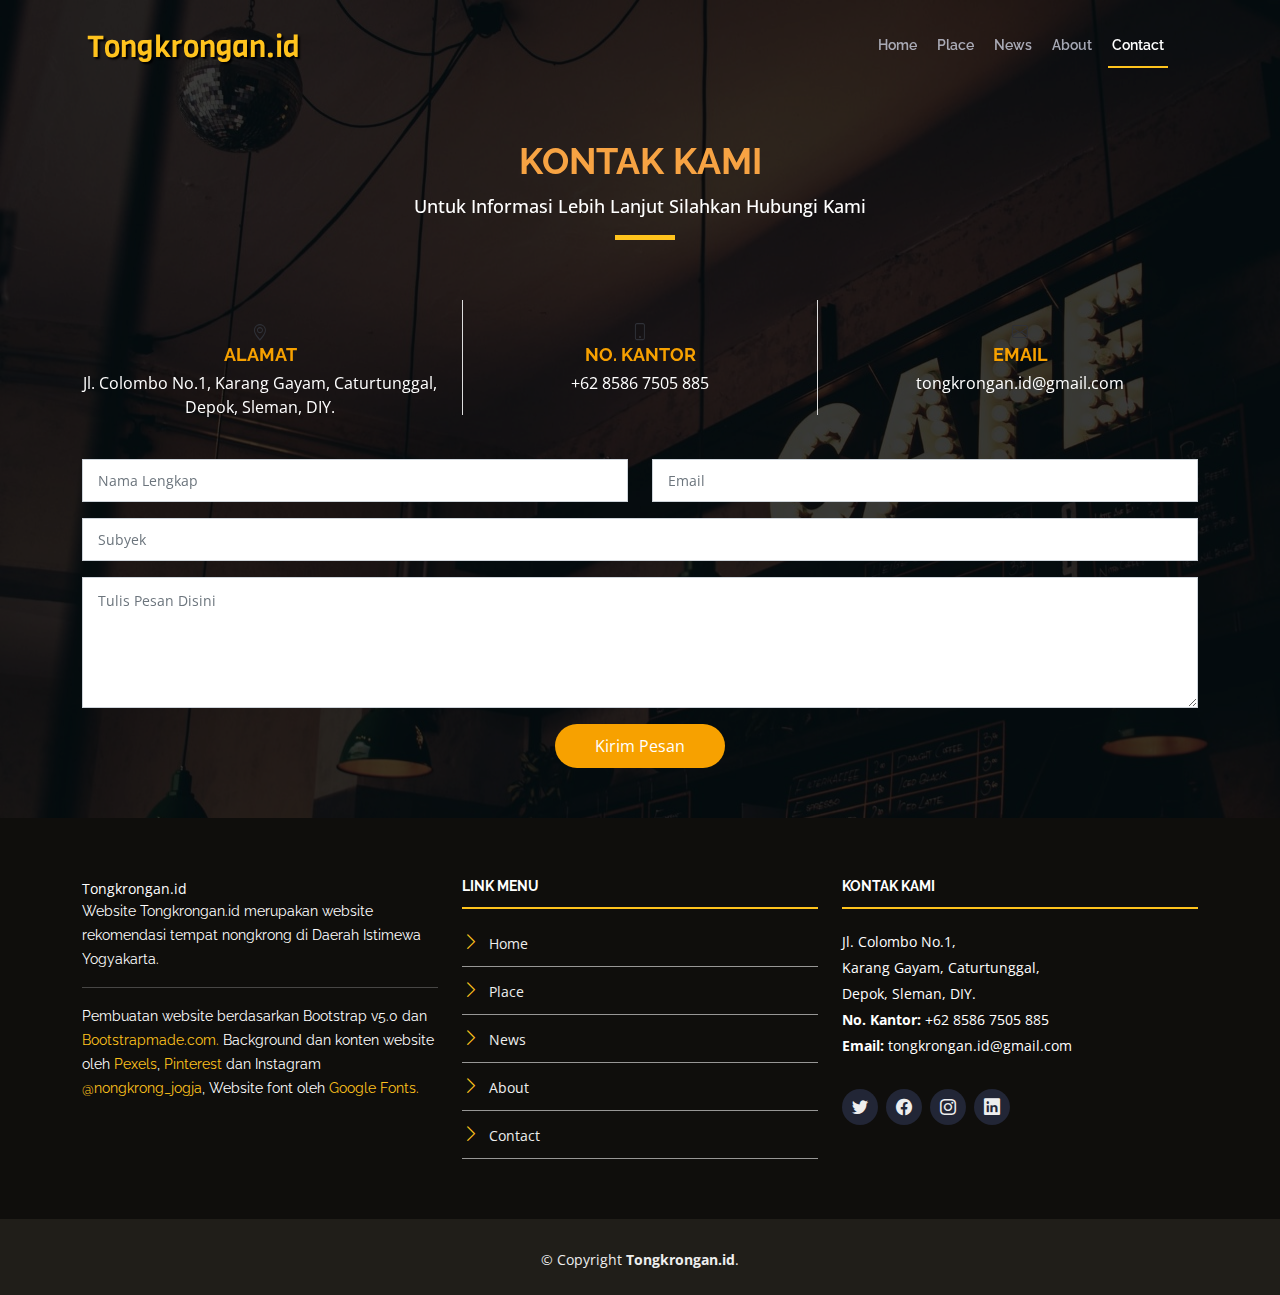
<file: contact.html>
<!DOCTYPE html>
<html lang="en">
  <head>
    <meta charset="utf-8" />
    <meta content="width=device-width, initial-scale=1.0" name="viewport" />

    <title>Tongkrongan.id</title>
    <meta content="" name="description" />
    <meta content="" name="keywords" />

    <!-- Fonts -->
    <link href="https://fonts.googleapis.com/css?family=Open+Sans:300,300i,400,400i,700,700i|Raleway:300,400,500,700,800" rel="stylesheet" />
    <link href="https://fonts.googleapis.com/css2?family=Viga&display=swap" rel="stylesheet" />

    <!-- Vendor CSS Files -->
    <link href="assets/vendor/aos/aos.css" rel="stylesheet" />
    <link href="assets/vendor/bootstrap/css/bootstrap.min.css" rel="stylesheet" />
    <link href="assets/vendor/bootstrap-icons/bootstrap-icons.css" rel="stylesheet" />
    <link href="assets/vendor/glightbox/css/glightbox.min.css" rel="stylesheet" />
    <link href="assets/vendor/swiper/swiper-bundle.min.css" rel="stylesheet" />

    <!-- File CSS -->
    <link href="style.css" rel="stylesheet" />
  </head>

  <body>
    <!-- ======= Header ======= -->
    <header id="header" class="d-flex align-items-center">
      <div class="container-fluid d-flex align-items-center">
        <div id="logo" class="me-auto">
          <a href="index.html" class="navbar-brand">Tongkrongan.id </a>
        </div>

        <nav id="navbar" class="navbar order-last order-lg-0">
          <ul>
            <li><a class="nav-link" href="index.html">Home</a></li>
            <li><a class="nav-link" href="place.html">Place</a></li>
            <li><a class="nav-link" href="news.html">News</a></li>
            <li><a class="nav-link" href="about.html">About</a></li>
            <li><a class="nav-link active" href="contact.html">Contact</a></li>
          </ul>
          <i class="bi bi-list mobile-nav-toggle"></i>
        </nav>
      </div>
    </header>
    <!-- End Header -->

    <main>
      <!-- ======= Contact Section ======= -->
      <section id="contacts" class="section-bg">
        <div class="container" data-aos="fade-up">
          <div class="section-header text-white">
            <h2>Kontak Kami</h2>
            <p>Untuk Informasi Lebih Lanjut Silahkan Hubungi Kami</p>
          </div>

          <div class="row contacts-info">
            <div class="col-md-4">
              <div class="contacts-address">
                <i class="bi bi-geo-alt"></i>
                <h3>Alamat</h3>
                <address>Jl. Colombo No.1, Karang Gayam, Caturtunggal, Depok, Sleman, DIY.</address>
              </div>
            </div>

            <div class="col-md-4">
              <div class="contacts-phone">
                <i class="bi bi-phone"></i>
                <h3>No. Kantor</h3>
                <p><a href="tel:+155895548855">+62 8586 7505 885</a></p>
              </div>
            </div>

            <div class="col-md-4">
              <div class="contacts-email">
                <i class="bi bi-envelope"></i>
                <h3>Email</h3>
                <p><a href="mailto:info@example.com">tongkrongan.id@gmail.com</a></p>
              </div>
            </div>
          </div>

          <div class="form">
            <form action="forms/contact.php" method="post" role="form" class="php-email-form">
              <div class="row">
                <div class="form-group col-md-6">
                  <input type="text" name="name" class="form-control" id="name" placeholder="Nama Lengkap" required />
                </div>
                <div class="form-group col-md-6 mt-3 mt-md-0">
                  <input type="email" class="form-control" name="email" id="email" placeholder="Email" required />
                </div>
              </div>
              <div class="form-group mt-3">
                <input type="text" class="form-control" name="subject" id="subject" placeholder="Subyek" required />
              </div>
              <div class="form-group mt-3">
                <textarea class="form-control" name="message" rows="5" placeholder="Tulis Pesan Disini" required></textarea>
              </div>
              <div class="my-3">
                <div class="loading">Loading</div>
                <div class="error-message"></div>
                <div class="sent-message">Pesan anda terkirim!</div>
              </div>
              <div class="text-center"><button type="submit">Kirim Pesan</button></div>
            </form>
          </div>
        </div>
      </section>
      <!-- End Contact Section -->
    </main>
    <!-- End #main -->

    <!-- ======= Footer ======= -->
    <footer id="footer">
      <div class="footer-top">
        <div class="container">
          <div class="row">
            <div class="col-lg-4 col-md-6 footer-info">
              <a href="#" class="footer text-white">Tongkrongan.id </a>
              <p>Website Tongkrongan.id merupakan website rekomendasi tempat nongkrong di Daerah Istimewa Yogyakarta.</p>
              <hr>
              <p >Pembuatan website berdasarkan Bootstrap v5.0 dan <a href="https://bootstrapmade.com/">Bootstrapmade.com.</a>
                Background dan konten website oleh <a href="https://www.pexels.com/">Pexels</a>, <a href="https://id.pinterest.com/Pinterest">Pinterest</a> dan Instagram 
                <a href="https://instagram.com/nongkrong_jogja?utm_medium=copy_link">@nongkrong_jogja</a>, Website font oleh <a href="https://fonts.google.com/specimen/VigaWebsite">Google Fonts.</a><br />
              </p>
            </div>

            <div class="col-lg-4 col-md-6 footer-links">
              <h4>Link Menu</h4>
              <ul>
                <li><i class="bi bi-chevron-right"></i> <a href="index.html">Home</a></li>
                <li><i class="bi bi-chevron-right"></i> <a href="place.html">Place</a></li>
                <li><i class="bi bi-chevron-right"></i> <a href="news.html">News</a></li>
                <li><i class="bi bi-chevron-right"></i> <a href="about.html">About</a></li>
                <li><i class="bi bi-chevron-right"></i> <a href="contact.html">Contact</a></li>
              </ul>
            </div>

            <div class="col-lg-4 col-md-6 footer-contact">
              <h4>Kontak Kami</h4>
              <p>
                Jl. Colombo No.1,<br />
                Karang Gayam, Caturtunggal,<br />
                Depok, Sleman, DIY.<br />
                <strong>No. Kantor:</strong> +62 8586 7505 885 <br />
                <strong>Email:</strong> tongkrongan.id@gmail.com<br />
              </p>

              <div class="social-links">
                <a href="#" class="twitter"><i class="bi bi-twitter"></i></a>
                <a href="#" class="facebook"><i class="bi bi-facebook"></i></a>
                <a href="#" class="instagram"><i class="bi bi-instagram"></i></a>
                <a href="#" class="linkedin"><i class="bi bi-linkedin"></i></a>
              </div>
            </div>
          </div>
        </div>
      </div>

      <div class="container">
        <div class="copyright">&copy; Copyright <strong>Tongkrongan.id</strong>.</div>
          <!--
        All the links in the footer should remain intact.
        You can delete the links only if you purchased the pro version.
        Licensing information: https://bootstrapmade.com/license/
        Purchase the pro version with working PHP/AJAX contact form: https://bootstrapmade.com/buy/?theme=TheEvent
      -->
      </div>
    </footer>
    <!-- End  Footer -->

    <a href="#" class="back-to-top d-flex align-items-center justify-content-center"><i class="bi bi-arrow-up-short"></i></a>

    <!-- Vendor JS Files -->
    <script src="assets/vendor/aos/aos.js"></script>
    <script src="assets/vendor/bootstrap/js/bootstrap.bundle.min.js"></script>
    <script src="assets/vendor/glightbox/js/glightbox.min.js"></script>
    <script src="assets/vendor/php-email-form/validate.js"></script>
    <script src="assets/vendor/swiper/swiper-bundle.min.js"></script>

    <!-- Template Main JS File -->
    <script src="assets/js/main.js"></script>
  </body>
</html>
</file>
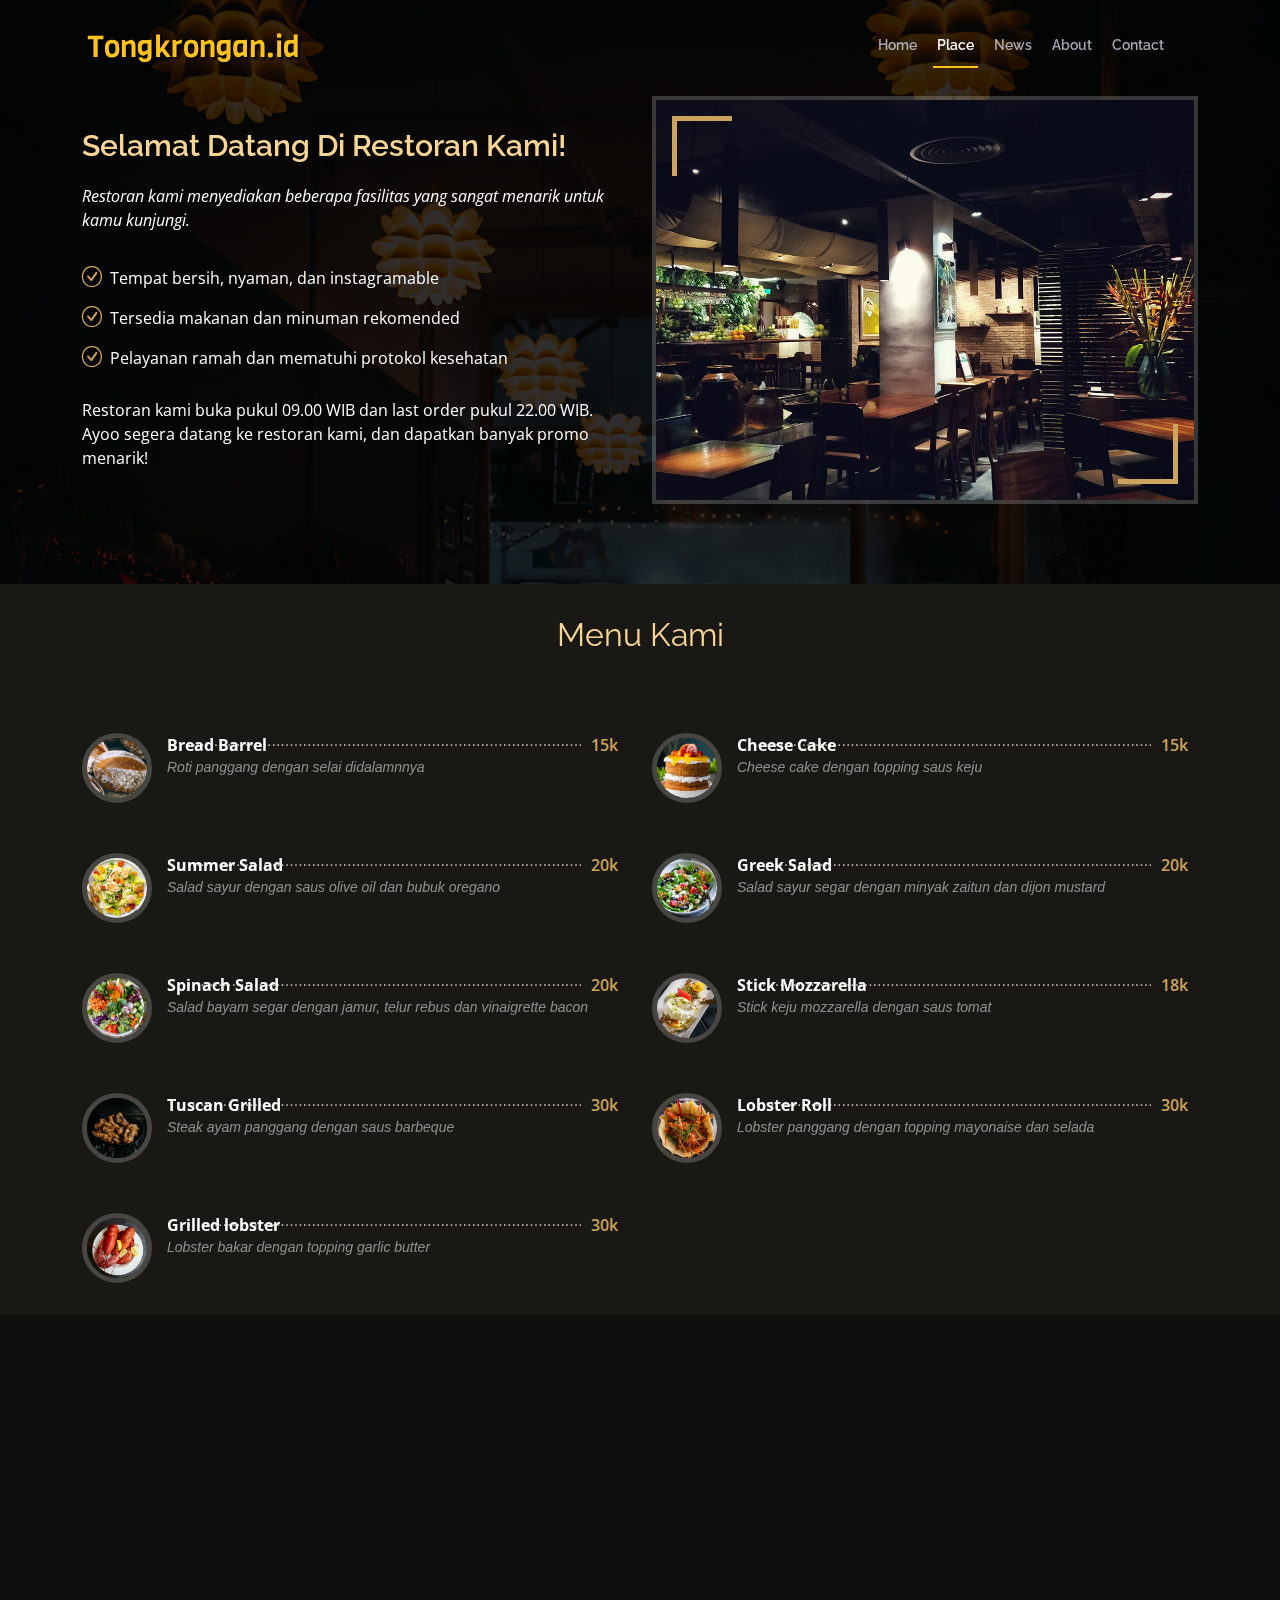
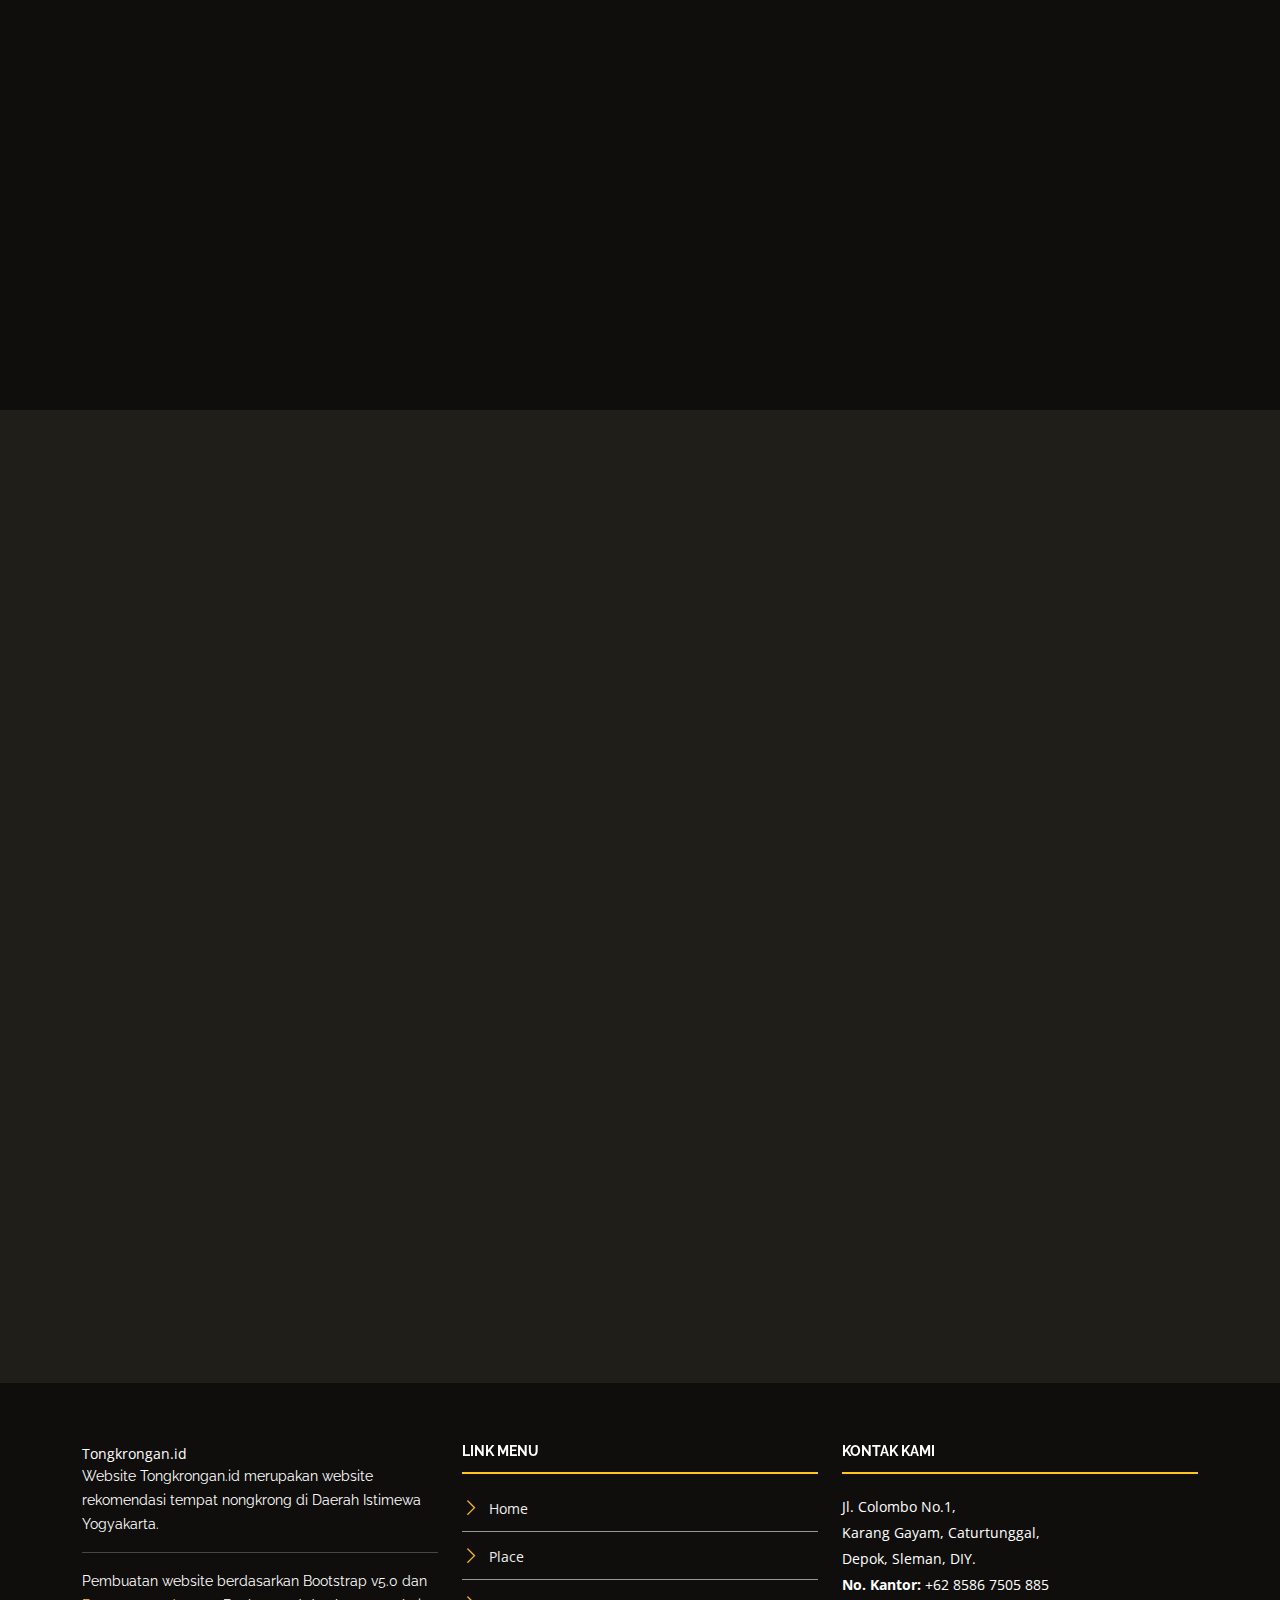
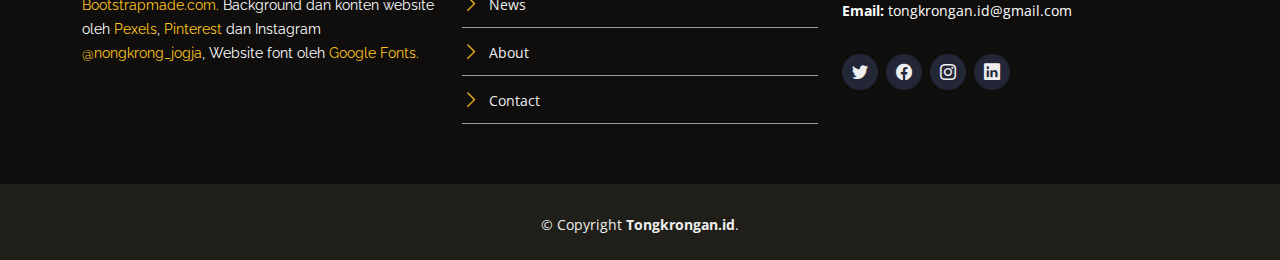
<file: menu.html>
<!DOCTYPE html>
<html lang="en">
  <head>
    <meta charset="utf-8" />
    <meta content="width=device-width, initial-scale=1.0" name="viewport" />

    <title>Tongkrongan.id</title>
    <meta content="" name="description" />
    <meta content="" name="keywords" />

    <!-- Fonts -->
    <link href="https://fonts.googleapis.com/css?family=Open+Sans:300,300i,400,400i,700,700i|Raleway:300,400,500,700,800" rel="stylesheet" />
    <link href="https://fonts.googleapis.com/css2?family=Viga&display=swap" rel="stylesheet" />

    <!-- Vendor CSS Files -->
    <link href="assets/vendor/aos/aos.css" rel="stylesheet" />
    <link href="assets/vendor/bootstrap/css/bootstrap.min.css" rel="stylesheet" />
    <link href="assets/vendor/bootstrap-icons/bootstrap-icons.css" rel="stylesheet" />
    <link href="assets/vendor/glightbox/css/glightbox.min.css" rel="stylesheet" />
    <link href="assets/vendor/swiper/swiper-bundle.min.css" rel="stylesheet" />

    <!-- File CSS -->
    <link href="style.css" rel="stylesheet" />
  </head>

  <body>
    <!-- ======= Header ======= -->
    <header id="header" class="d-flex align-items-center">
      <div class="container-fluid d-flex align-items-center">
        <div id="logo" class="me-auto">
          <a href="index.html" class="navbar-brand">Tongkrongan.id </a>
        </div>

        <nav id="navbar" class="navbar order-last order-lg-0">
          <ul>
            <li><a class="nav-link" href="index.html">Home</a></li>
            <li><a class="nav-link active" href="place.html">Place</a></li>
            <li><a class="nav-link" href="news.html">News</a></li>
            <li><a class="nav-link" href="about.html">About</a></li>
            <li><a class="nav-link" href="contact.html">Contact</a></li>
          </ul>
          <i class="bi bi-list mobile-nav-toggle"></i>
        </nav>
      </div>
    </header>
    <!-- End Header -->

    <!-- ======= About Section ======= -->
    <section id="about2" class="about2">
      <div class="container" data-aos="fade-up">
        <div class="row">
          <div class="col-lg-6 order-1 order-lg-2" data-aos="zoom-in" data-aos-delay="100">
            <div class="about-img">
              <img src="assets/img/cafe/about.jpg" alt="" />
            </div>
          </div>
          <div class="col-lg-6 pt-4 pt-lg-0 order-2 order-lg-1 content text-white">
            <h3>Selamat Datang Di Restoran Kami!</h3>
            <p class="fst-italic">Restoran kami menyediakan beberapa fasilitas yang sangat menarik untuk kamu kunjungi.</p>
            <ul>
              <li><i class="bi bi-check-circle"></i> Tempat bersih, nyaman, dan instagramable</li>
              <li><i class="bi bi-check-circle"></i> Tersedia makanan dan minuman rekomended</li>
              <li><i class="bi bi-check-circle"></i> Pelayanan ramah dan mematuhi protokol kesehatan</li>
            </ul>
            <p>Restoran kami buka pukul 09.00 WIB dan last order pukul 22.00 WIB. Ayoo segera datang ke restoran kami, dan dapatkan banyak promo menarik!</p>
          </div>
        </div>
      </div>
    </section>
    <!-- End About Section -->

    <main>
      <!-- ======= Menu Section ======= -->
      <section id="menu" class="menu section-bg">
        <div class="container" data-aos="fade-up">
          <div class="section-title text-white">
            <p>Menu Kami</p>
          </div>

          <div class="row menu-container" data-aos="fade-up" data-aos-delay="200">
            <div class="col-lg-6 menu-item filter-specialty">
              <img src="assets/img/menu/bread-barrel.jpg" class="menu-img" alt="" />
              <div class="menu-content"><a href="#">Bread Barrel</a><span>15k</span></div>
              <div class="menu-ingredients">Roti panggang dengan selai didalamnnya</div>
            </div>

            <div class="col-lg-6 menu-item filter-starters">
              <img src="assets/img/menu/cake.jpg" class="menu-img" alt="" />
              <div class="menu-content"><a href="#">Cheese Cake</a><span>15k</span></div>
              <div class="menu-ingredients">Cheese cake dengan topping saus keju</div>
            </div>

            <div class="col-lg-6 menu-item filter-salads">
              <img src="assets/img/menu/caesar.jpg" class="menu-img" alt="" />
              <div class="menu-content"><a href="#">Summer Salad</a><span>20k</span></div>
              <div class="menu-ingredients">Salad sayur dengan saus olive oil dan bubuk oregano</div>
            </div>

            <div class="col-lg-6 menu-item filter-salads">
              <img src="assets/img/menu/greek-salad.jpg" class="menu-img" alt="" />
              <div class="menu-content"><a href="#">Greek Salad</a><span>20k</span></div>
              <div class="menu-ingredients">Salad sayur segar dengan minyak zaitun dan dijon mustard</div>
            </div>

            <div class="col-lg-6 menu-item filter-salads">
              <img src="assets/img/menu/spinach-salad.jpg" class="menu-img" alt="" />
              <div class="menu-content"><a href="#">Spinach Salad</a><span>20k</span></div>
              <div class="menu-ingredients">Salad bayam segar dengan jamur, telur rebus dan vinaigrette bacon</div>
            </div>

            <div class="col-lg-6 menu-item filter-starters">
              <img src="assets/img/menu/mozzarella.jpg" class="menu-img" alt="" />
              <div class="menu-content"><a href="#">Stick Mozzarella</a><span>18k</span></div>
              <div class="menu-ingredients">Stick keju mozzarella dengan saus tomat</div>
            </div>

            <div class="col-lg-6 menu-item filter-specialty">
              <img src="assets/img/menu/tuscan-grilled.jpg" class="menu-img" alt="" />
              <div class="menu-content"><a href="#">Tuscan Grilled</a><span>30k</span></div>
              <div class="menu-ingredients">Steak ayam panggang dengan saus barbeque</div>
            </div>

            <div class="col-lg-6 menu-item filter-specialty">
              <img src="assets/img/menu/lobster-roll.jpg" class="menu-img" alt="" />
              <div class="menu-content"><a href="#">Lobster Roll</a><span>30k</span></div>
              <div class="menu-ingredients">Lobster panggang dengan topping mayonaise dan selada</div>
            </div>

            <div class="col-lg-6 menu-item filter-starters">
              <img src="assets/img/menu/lobster-bisque.jpg" class="menu-img" alt="" />
              <div class="menu-content"><a href="#">Grilled lobster</a><span>30k</span></div>
              <div class="menu-ingredients">Lobster bakar dengan topping garlic butter</div>
            </div>
          </div>
        </div>
      </section>
      <!-- End Menu Section -->
    </main>
    <!-- End #main -->

    <!-- ======= Gallery Section ======= -->
    <section id="gallery" class="gallery">
      <div class="container" data-aos="fade-up">
        <div class="section-title text-white">
          <h2>Gallery</h2>
          <p>Foto Restoran Kami</p>
        </div>
      </div>

      <div class="container-fluid" data-aos="fade-up" data-aos-delay="100">
        <div class="row g-0">
          <div class="col-lg-3 col-md-4">
            <div class="gallery-item">
              <a href="assets/img/gallery/gallery-1.jpg" class="gallery-lightbox" data-gall="gallery-item">
                <img src="assets/img/gallery/gallery-1.jpg" alt="" class="img-fluid" />
              </a>
            </div>
          </div>

          <div class="col-lg-3 col-md-4">
            <div class="gallery-item">
              <a href="assets/img/gallery/gallery-2.jpg" class="gallery-lightbox" data-gall="gallery-item">
                <img src="assets/img/gallery/gallery-2.jpg" alt="" class="img-fluid" />
              </a>
            </div>
          </div>

          <div class="col-lg-3 col-md-4">
            <div class="gallery-item">
              <a href="assets/img/gallery/gallery-3.jpg" class="gallery-lightbox" data-gall="gallery-item">
                <img src="assets/img/gallery/gallery-3.jpg" alt="" class="img-fluid" />
              </a>
            </div>
          </div>

          <div class="col-lg-3 col-md-4">
            <div class="gallery-item">
              <a href="assets/img/gallery/gallery-4.jpg" class="gallery-lightbox" data-gall="gallery-item">
                <img src="assets/img/gallery/gallery-4.jpg" alt="" class="img-fluid" />
              </a>
            </div>
          </div>

          <div class="col-lg-3 col-md-4">
            <div class="gallery-item">
              <a href="assets/img/gallery/gallery-5.jpg" class="gallery-lightbox" data-gall="gallery-item">
                <img src="assets/img/gallery/gallery-5.jpg" alt="" class="img-fluid" />
              </a>
            </div>
          </div>

          <div class="col-lg-3 col-md-4">
            <div class="gallery-item">
              <a href="assets/img/gallery/gallery-6.jpg" class="gallery-lightbox" data-gall="gallery-item">
                <img src="assets/img/gallery/gallery-6.jpg" alt="" class="img-fluid" />
              </a>
            </div>
          </div>

          <div class="col-lg-3 col-md-4">
            <div class="gallery-item">
              <a href="assets/img/gallery/gallery-7.jpg" class="gallery-lightbox" data-gall="gallery-item">
                <img src="assets/img/gallery/gallery-7.jpg" alt="" class="img-fluid" />
              </a>
            </div>
          </div>

          <div class="col-lg-3 col-md-4">
            <div class="gallery-item">
              <a href="assets/img/gallery/gallery-8.jpg" class="gallery-lightbox" data-gall="gallery-item">
                <img src="assets/img/gallery/gallery-8.jpg" alt="" class="img-fluid" />
              </a>
            </div>
          </div>
        </div>
      </div>
    </section>
    <!-- End Gallery Section -->

    <!-- ======= Contact Section ======= -->
    <section id="Kontak" class="kontak">
      <div class="container" data-aos="fade-up">
        <div class="section-title">
          <h2>Kontak Kami</h2>
          <p>Untuk informasi lebih lanjut mengenai lokasi dan pemesanan silahkan hubungi kami.</p>
        </div>
      </div>

      <div data-aos="fade-up">
        <iframe
          style="border: 0; width: 100%; height: 350px"
          src="https://www.google.com/maps/embed?pb=!1m14!1m8!1m3!1d12097.433213460943!2d-74.0062269!3d40.7101282!3m2!1i1024!2i768!4f13.1!3m3!1m2!1s0x0%3A0xb89d1fe6bc499443!2sDowntown+Conference+Center!5e0!3m2!1smk!2sbg!4v1539943755621"
          frameborder="0"
          allowfullscreen
        ></iframe>
      </div>

      <div class="container" data-aos="fade-up">
        <div class="row mt-5">
          <div class="col-lg-4">
            <div class="info">
              <div class="address">
                <i class="bi bi-geo-alt"></i>
                <h4>Lokasi :</h4>
                <p>Jl. Colombo No.1, Karang Gayam, Caturtunggal, Kec. Depok, Kabupaten Sleman, Daerah Istimewa Yogyakarta 55281</p>
              </div>

              <div class="open-hours">
                <i class="bi bi-clock"></i>
                <h4>Jam Buka :</h4>
                <p>
                  Buka Setiap Hari :<br />
                  10:00 - 23.00 WIB
                </p>
              </div>

              <div class="email">
                <i class="bi bi-envelope"></i>
                <h4>Email :</h4>
                <p>restorankami@gmail.com</p>
              </div>

              <div class="phone">
                <i class="bi bi-phone"></i>
                <h4>No. Telp :</h4>
                <p>085 879 445 123</p>
              </div>
            </div>
          </div>

          <div class="col-lg-8 mt-5 mt-lg-0">
            <form action="forms/contact.php" method="post" role="form" class="php-email-form">
              <div class="row">
                <div class="col-md-6 form-group">
                  <input type="text" name="name" class="form-control" id="name" placeholder="Nama" required />
                </div>
                <div class="col-md-6 form-group mt-3 mt-md-0">
                  <input type="email" class="form-control" name="email" id="email" placeholder="Email/No.Telp" required />
                </div>
              </div>
              <div class="form-group mt-3">
                <input type="text" class="form-control" name="subject" id="subject" placeholder="Jadwal Reservasi" required />
              </div>
              <div class="form-group mt-3">
                <textarea class="form-control" name="message" rows="8" placeholder="Tulis pesanmu disini" required></textarea>
              </div>
              <div class="my-3">
                <div class="loading">Loading</div>
                <div class="error-message"></div>
                <div class="sent-message">Your message has been sent. Thank you!</div>
              </div>
              <div class="text-center"><button type="submit">Kirim Pesan</button></div>
            </form>
          </div>
        </div>
      </div>
    </section>
    <!-- End Contact Section -->

    <!-- ======= Footer ======= -->
    <footer id="footer">
      <div class="footer-top">
        <div class="container">
          <div class="row">
            <div class="col-lg-4 col-md-6 footer-info">
              <a href="#" class="footer text-white">Tongkrongan.id </a>
              <p>Website Tongkrongan.id merupakan website rekomendasi tempat nongkrong di Daerah Istimewa Yogyakarta.</p>
              <hr>
              <p >Pembuatan website berdasarkan Bootstrap v5.0 dan <a href="https://bootstrapmade.com/">Bootstrapmade.com.</a>
                Background dan konten website oleh <a href="https://www.pexels.com/">Pexels</a>, <a href="https://id.pinterest.com/Pinterest">Pinterest</a> dan Instagram 
                <a href="https://instagram.com/nongkrong_jogja?utm_medium=copy_link">@nongkrong_jogja</a>, Website font oleh <a href="https://fonts.google.com/specimen/VigaWebsite">Google Fonts.</a><br />
              </p>
            </div>

            <div class="col-lg-4 col-md-6 footer-links">
              <h4>Link Menu</h4>
              <ul>
                <li><i class="bi bi-chevron-right"></i> <a href="index.html">Home</a></li>
                <li><i class="bi bi-chevron-right"></i> <a href="place.html">Place</a></li>
                <li><i class="bi bi-chevron-right"></i> <a href="news.html">News</a></li>
                <li><i class="bi bi-chevron-right"></i> <a href="about.html">About</a></li>
                <li><i class="bi bi-chevron-right"></i> <a href="contact.html">Contact</a></li>
              </ul>
            </div>

            <div class="col-lg-4 col-md-6 footer-contact">
              <h4>Kontak Kami</h4>
              <p>
                Jl. Colombo No.1,<br />
                Karang Gayam, Caturtunggal,<br />
                Depok, Sleman, DIY.<br />
                <strong>No. Kantor:</strong> +62 8586 7505 885 <br />
                <strong>Email:</strong> tongkrongan.id@gmail.com<br />
              </p>

              <div class="social-links">
                <a href="#" class="twitter"><i class="bi bi-twitter"></i></a>
                <a href="#" class="facebook"><i class="bi bi-facebook"></i></a>
                <a href="#" class="instagram"><i class="bi bi-instagram"></i></a>
                <a href="#" class="linkedin"><i class="bi bi-linkedin"></i></a>
              </div>
            </div>
          </div>
        </div>
      </div>

      <div class="container">
        <div class="copyright">&copy; Copyright <strong>Tongkrongan.id</strong>.</div>
          <!--
        All the links in the footer should remain intact.
        You can delete the links only if you purchased the pro version.
        Licensing information: https://bootstrapmade.com/license/
        Purchase the pro version with working PHP/AJAX contact form: https://bootstrapmade.com/buy/?theme=TheEvent
      -->
      </div>
    </footer>
    <!-- End  Footer -->

    <a href="#" class="back-to-top d-flex align-items-center justify-content-center"><i class="bi bi-arrow-up-short"></i></a>

    <!-- Vendor JS Files -->
    <script src="assets/vendor/aos/aos.js"></script>
    <script src="assets/vendor/bootstrap/js/bootstrap.bundle.min.js"></script>
    <script src="assets/vendor/glightbox/js/glightbox.min.js"></script>
    <script src="assets/vendor/php-email-form/validate.js"></script>
    <script src="assets/vendor/swiper/swiper-bundle.min.js"></script>

    <!-- Template Main JS File -->
    <script src="assets/js/main.js"></script>
  </body>
</html>
</file>
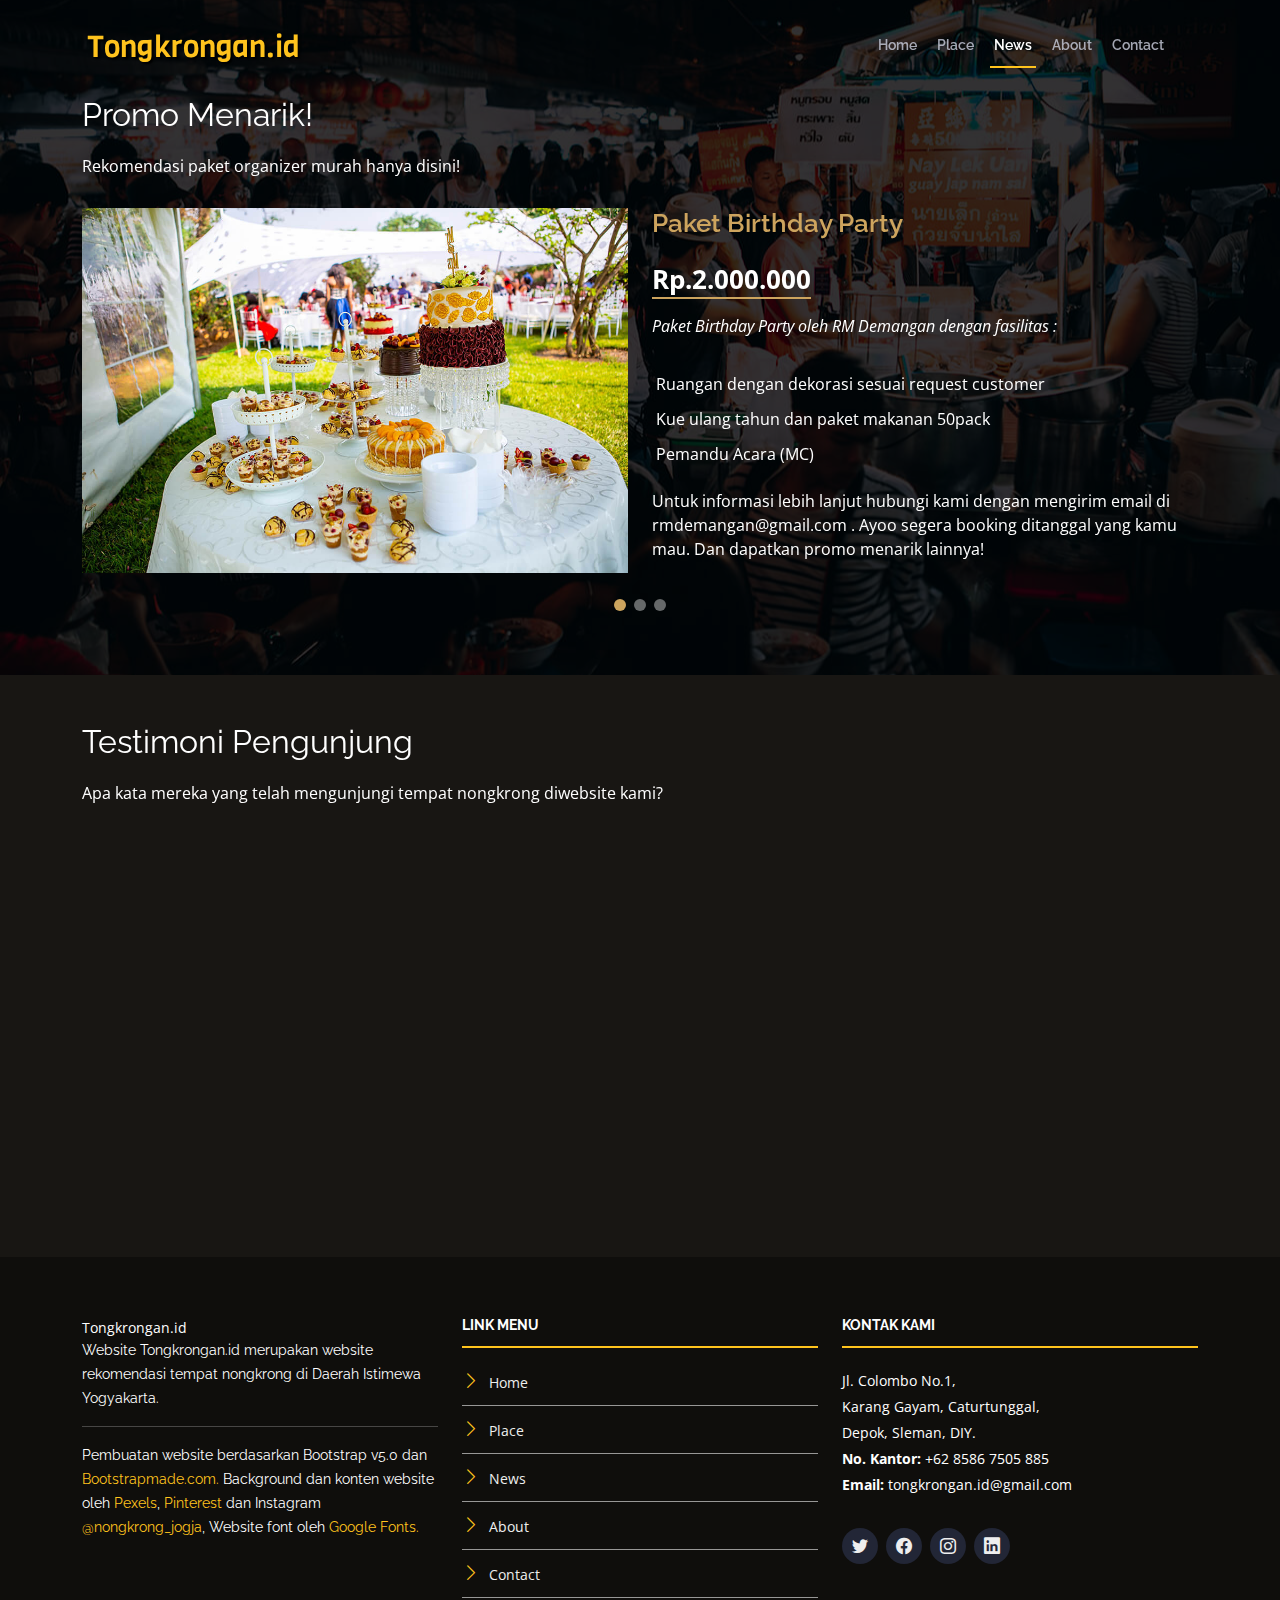
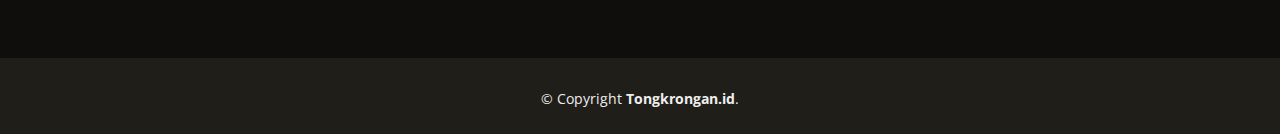
<file: news.html>
<!DOCTYPE html>
<html lang="en">
  <head>
    <meta charset="utf-8" />
    <meta content="width=device-width, initial-scale=1.0" name="viewport" />

    <title>Tongkrongan.id</title>
    <meta content="" name="description" />
    <meta content="" name="keywords" />

    <!-- Google Fonts -->
    <link
      href="https://fonts.googleapis.com/css?family=Open+Sans:300,300i,400,400i,600,600i,700,700i|Playfair+Display:ital,wght@0,400;0,500;0,600;0,700;1,400;1,500;1,600;1,700|Poppins:300,300i,400,400i,500,500i,600,600i,700,700i"
      rel="stylesheet"
    />
    <link href="https://fonts.googleapis.com/css?family=Open+Sans:300,300i,400,400i,700,700i|Raleway:300,400,500,700,800" rel="stylesheet" />
    <link href="https://fonts.googleapis.com/css2?family=Viga&display=swap" rel="stylesheet" />

    <!-- Vendor CSS Files -->
    <link href="assets/vendor/vn/animate.css/animate.min.css" rel="stylesheet" />
    <link href="assets/vendor/vn/aos/aos.css" rel="stylesheet" />
    <link href="assets/vendor/vn/bootstrap/css/bootstrap.min.css" rel="stylesheet" />
    <link href="assets/vendor/vn/bootstrap-icons/bootstrap-icons.css" rel="stylesheet" />
    <link href="assets/vendor/vn/boxicons/css/boxicons.min.css" rel="stylesheet" />
    <link href="assets/vendor/vn/glightbox/css/glightbox.min.css" rel="stylesheet" />
    <link href="assets/vendor/vn/swiper/swiper-bundle.min.css" rel="stylesheet" />

    <!-- Template Main CSS File -->
    <link href="style.css" rel="stylesheet" />
  </head>

  <body>
    <!-- ======= Header ======= -->
    <header id="header" class="d-flex align-items-center">
      <div class="container-fluid d-flex align-items-center">
        <div id="logo" class="me-auto">
          <a href="index.html" class="navbar-brand">Tongkrongan.id </a>
        </div>

        <nav id="navbar" class="navbar order-last order-lg-0">
          <ul>
            <li><a class="nav-link" href="index.html">Home</a></li>
            <li><a class="nav-link" href="place.html">Place</a></li>
            <li><a class="nav-link active" href="#">News</a></li>
            <li><a class="nav-link" href="about.html">About</a></li>
            <li><a class="nav-link" href="contact.html">Contact</a></li>
          </ul>
          <i class="bi bi-list mobile-nav-toggle"></i>
        </nav>
      </div>
    </header>
    <!-- End Header -->

    <main id="main">
      <!-- ======= Events Section ======= -->
      <section id="events" class="events">
        <div class="container" data-aos="fade-up">
          <div class="section-title">
            <h2>Promo Menarik!</h2>
            <p>Rekomendasi paket organizer murah hanya disini!</p>
          </div>

          <div class="events-slider swiper" data-aos="fade-up" data-aos-delay="100">
            <div class="swiper-wrapper">
              <div class="swiper-slide">
                <div class="row event-item">
                  <div class="col-lg-6">
                    <img src="assets/img/event-birthday.jpg" class="img-fluid" alt="" />
                  </div>
                  <div class="col-lg-6 pt-4 pt-lg-0 content">
                    <h3>Paket Birthday Party</h3>
                    <div class="price">
                      <p><span>Rp.2.000.000</span></p>
                    </div>
                    <p class="fst-italic">Paket Birthday Party oleh RM Demangan dengan fasilitas :</p>
                    <ul>
                      <li><i class="bi bi-check-circled"></i> Ruangan dengan dekorasi sesuai request customer</li>
                      <li><i class="bi bi-check-circled"></i> Kue ulang tahun dan paket makanan 50pack</li>
                      <li><i class="bi bi-check-circled"></i> Pemandu Acara (MC)</li>
                    </ul>
                    <p>Untuk informasi lebih lanjut hubungi kami dengan mengirim email di rmdemangan@gmail.com . Ayoo segera booking ditanggal yang kamu mau. Dan dapatkan promo menarik lainnya!</p>
                  </div>
                </div>
              </div>
              <!-- End testimonial item -->

              <div class="swiper-slide">
                <div class="row event-item">
                  <div class="col-lg-6">
                    <img src="assets/img/event-private.jpg" class="img-fluid" alt="" />
                  </div>
                  <div class="col-lg-6 pt-4 pt-lg-0 content">
                    <h3>Paket Private Party</h3>
                    <div class="price">
                      <p><span>Rp.2.250.000</span></p>
                    </div>
                    <p class="fst-italic">Paket Private Party oleh Lake Tujuan Cafe dengan fasilitas :</p>
                    <ul>
                      <li><i class="bi bi-check-circled"></i> Tempat party dengan ruangan indor dan outdor dengan kolam renang</li>
                      <li><i class="bi bi-check-circled"></i> Paket makanan dan minuman untuk 25 orang</li>
                      <li><i class="bi bi-check-circled"></i> Pemandu Acara (MC)</li>
                    </ul>
                    <p>Untuk informasi lebih lanjut hubungi kami dengan mengirim email di tujuan.cafe@gmail.com . Ayoo segera booking ditanggal yang kamu mau. Dan dapatkan promo menarik lainnya!</p>
                  </div>
                </div>
              </div>
              <!-- End testimonial item -->

              <div class="swiper-slide">
                <div class="row event-item">
                  <div class="col-lg-6">
                    <img src="assets/img/event-custom.jpg" class="img-fluid" alt="" />
                  </div>
                  <div class="col-lg-6 pt-4 pt-lg-0 content">
                    <h3>Paket Custom Party</h3>
                    <div class="price">
                      <p><span>Rp.1.500.000</span></p>
                    </div>
                    <p class="fst-italic">Paket Custom Party oleh Estuary Cafe dengan fasilitas :</p>
                    <ul>
                      <li><i class="bi bi-check-circled"></i> Paket makanan dan minuman untuk 30 orang</li>
                      <li><i class="bi bi-check-circled"></i> Dekorasi ruangan sesuai dengan request</li>
                      <li><i class="bi bi-check-circled"></i> Fasilitas pendukung lainnya sesuai S&K</li>
                    </ul>
                    <p>Untuk informasi lebih lanjut hubungi kami dengan mengirim email di estuary.cafe@gmail.com . Ayoo segera booking ditanggal yang kamu mau. Dan dapatkan promo menarik lainnya!</p>
                  </div>
                </div>
              </div>
              <!-- End testimonial item -->
            </div>
            <div class="swiper-pagination"></div>
          </div>
        </div>
      </section>
      <!-- End Events Section -->

      <!-- ======= Testimonials Section ======= -->
      <section id="testimonials" class="testimonials section-bg">
        <div class="container" data-aos="fade-up">
          <div class="section-title">
            <h2>Testimoni Pengunjung</h2>
            <p>Apa kata mereka yang telah mengunjungi tempat nongkrong diwebsite kami?</p>
          </div>

          <div class="testimonials-slider swiper" data-aos="fade-up" data-aos-delay="100">
            <div class="swiper-wrapper">
              <div class="swiper-slide">
                <div class="testimonial-item">
                  <p>
                    <i class="bx bxs-quote-alt-left quote-icon-left"></i>
                    Ini adalah rekomendasi tempat nongkrong terbaik yang sekaligus memberikan informasi tempat yang cocok untuk melakukan meeting untuk seorang bussines seperti saya.
                    <i class="bx bxs-quote-alt-right quote-icon-right"></i>
                  </p>
                  <img src="assets/img/testimonials/testimonials-1.jpg" class="testimonial-img" alt="" />
                  <h3>Saul Goodman</h3>
                  <h4>Pengunjung Tujuan Cafe</h4>
                </div>
              </div>
              <!-- End testimonial item -->

              <div class="swiper-slide">
                <div class="testimonial-item">
                  <p>
                    <i class="bx bxs-quote-alt-left quote-icon-left"></i>
                    Suka banget sama website Tongkrongan.id ini! Banyak informasi mengenai rekokomendasi tempat nongkrong dijogja yang instagramable dan cocok untuk dikunjungi.
                    <i class="bx bxs-quote-alt-right quote-icon-right"></i>
                  </p>
                  <img src="assets/img/testimonials/testimonials-2.jpg" class="testimonial-img" alt="" />
                  <h3>Sara Wilsson</h3>
                  <h4>Pengunjung Signatura Coffee</h4>
                </div>
              </div>
              <!-- End testimonial item -->

              <div class="swiper-slide">
                <div class="testimonial-item">
                  <p>
                    <i class="bx bxs-quote-alt-left quote-icon-left"></i>
                    Terimakasih banyak Tongkrongan.id yang telah memberikan rekomendasi tempat nongkrong terbaik baik untuk acara formal maupun non formal, informasi menarik lainnya.
                    <i class="bx bxs-quote-alt-right quote-icon-right"></i>
                  </p>
                  <img src="assets/img/testimonials/testimonials-3.jpg" class="testimonial-img" alt="" />
                  <h3>Jena Karlis</h3>
                  <h4>Pengunjung RM Demangan</h4>
                </div>
              </div>
              <!-- End testimonial item -->

              <div class="swiper-slide">
                <div class="testimonial-item">
                  <p>
                    <i class="bx bxs-quote-alt-left quote-icon-left"></i>
                    Mantab banget sih website ini ada banyak rekomendasi tempat nongkrong yang wajib kamu kunjungi di Yogyakarta. Dari cafe sederhana hingga cafe mewah semuanya ada disini.
                    <i class="bx bxs-quote-alt-right quote-icon-right"></i>
                  </p>
                  <img src="assets/img/testimonials/testimonials-4.jpg" class="testimonial-img" alt="" />
                  <h3>Matt Brandon</h3>
                  <h4>Pengunjung Fasade Coffee</h4>
                </div>
              </div>
              <!-- End testimonial item -->

              <div class="swiper-slide">
                <div class="testimonial-item">
                  <p>
                    <i class="bx bxs-quote-alt-left quote-icon-left"></i>
                    Kalau kalian lagi nyari tempat ngopi yang nyaman buat ngerjain tugas bareng temen-temen, wajib banget buka website Tongkrongan.id! Gabakalan nyesel dapet rekomendasi dari sini.
                    <i class="bx bxs-quote-alt-right quote-icon-right"></i>
                  </p>
                  <img src="assets/img/testimonials/testimonials-5.jpg" class="testimonial-img" alt="" />
                  <h3>John Larson</h3>
                  <h4>Pengunjung Konogawa Coffee</h4>
                </div>
              </div>
              <!-- End testimonial item -->
            </div>
            <div class="swiper-pagination"></div>
          </div>
        </div>
      </section>
      <!-- End Testimonials Section -->
    </main>
    <!-- End #main -->

    <!-- ======= Footer ======= -->
    <footer id="footer">
      <div class="footer-top">
        <div class="container">
          <div class="row">
            <div class="col-lg-4 col-md-6 footer-info">
              <a href="#" class="footer text-white">Tongkrongan.id </a>
              <p>Website Tongkrongan.id merupakan website rekomendasi tempat nongkrong di Daerah Istimewa Yogyakarta.</p>
              <hr>
              <p >Pembuatan website berdasarkan Bootstrap v5.0 dan <a href="https://bootstrapmade.com/">Bootstrapmade.com.</a>
                Background dan konten website oleh <a href="https://www.pexels.com/">Pexels</a>, <a href="https://id.pinterest.com/Pinterest">Pinterest</a> dan Instagram 
                <a href="https://instagram.com/nongkrong_jogja?utm_medium=copy_link">@nongkrong_jogja</a>, Website font oleh <a href="https://fonts.google.com/specimen/VigaWebsite">Google Fonts.</a><br />
              </p>
            </div>

            <div class="col-lg-4 col-md-6 footer-links">
              <h4>Link Menu</h4>
              <ul>
                <li><i class="bi bi-chevron-right"></i> <a href="index.html">Home</a></li>
                <li><i class="bi bi-chevron-right"></i> <a href="place.html">Place</a></li>
                <li><i class="bi bi-chevron-right"></i> <a href="news.html">News</a></li>
                <li><i class="bi bi-chevron-right"></i> <a href="about.html">About</a></li>
                <li><i class="bi bi-chevron-right"></i> <a href="contact.html">Contact</a></li>
              </ul>
            </div>

            <div class="col-lg-4 col-md-6 footer-contact">
              <h4>Kontak Kami</h4>
              <p>
                Jl. Colombo No.1,<br />
                Karang Gayam, Caturtunggal,<br />
                Depok, Sleman, DIY.<br />
                <strong>No. Kantor:</strong> +62 8586 7505 885 <br />
                <strong>Email:</strong> tongkrongan.id@gmail.com<br />
              </p>

              <div class="social-links">
                <a href="#" class="twitter"><i class="bi bi-twitter"></i></a>
                <a href="#" class="facebook"><i class="bi bi-facebook"></i></a>
                <a href="#" class="instagram"><i class="bi bi-instagram"></i></a>
                <a href="#" class="linkedin"><i class="bi bi-linkedin"></i></a>
              </div>
            </div>
          </div>
        </div>
      </div>

      <div class="container">
        <div class="copyright">&copy; Copyright <strong>Tongkrongan.id</strong>.</div>
          <!--
        All the links in the footer should remain intact.
        You can delete the links only if you purchased the pro version.
        Licensing information: https://bootstrapmade.com/license/
        Purchase the pro version with working PHP/AJAX contact form: https://bootstrapmade.com/buy/?theme=TheEvent
      -->
      </div>
    </footer>
    <!-- End  Footer -->

    <div id="preloader"></div>
    <a href="#" class="back-to-top d-flex align-items-center justify-content-center"><i class="bi bi-arrow-up-short"></i></a>

    <!-- Vendor JS Files -->
    <script src="assets/vendor/vn/aos/aos.js"></script>
    <script src="assets/vendor/vn/bootstrap/js/bootstrap.bundle.min.js"></script>
    <script src="assets/vendor/vn/glightbox/js/glightbox.min.js"></script>
    <script src="assets/vendor/vn/isotope-layout/isotope.pkgd.min.js"></script>
    <script src="assets/vendor/vn/php-email-form/validate.js"></script>
    <script src="assets/vendor/vn/swiper/swiper-bundle.min.js"></script>

    <!-- Template Main JS File -->
    <script src="assets/js/jsn/main.js"></script>
  </body>
</html>
</file>
<file: style.css>
/*--------------------------------------------------------------
# General
--------------------------------------------------------------*/
body {
  background: #fff;
  color: #2f3138;
  font-family: "Open Sans", sans-serif;
}

a {
  color: #ffc31d; /*mengatur tulisan tongkrongan.id team*/
  text-decoration: none;
  transition: 0.5s;
}

a:hover,
a:active,
a:focus {
  color: #fff;
  outline: none;
  text-decoration: none;
}

p {
  padding: 0;
  margin: 0 0 30px 0;
}

h1,
h2,
h3,
h4,
h5,
h6 {
  font-family: "Raleway", sans-serif;
  font-weight: 400;
  margin: 0 0 20px 0;
  padding: 0;
  color: #0e1b4d;
}

.main-page {
  margin-top: 70px;
}

/*--------------------------------------------------------------
# Back to top button
--------------------------------------------------------------*/
.back-to-top {
  position: fixed;
  visibility: hidden;
  opacity: 0;
  right: 15px;
  bottom: 15px;
  z-index: 996;
  background: #ffc31d;
  width: 40px;
  height: 40px;
  border-radius: 50px;
  transition: all 0.4s;
}
.back-to-top i {
  font-size: 28px;
  color: #fff;
  line-height: 0;
}
.back-to-top:hover {
  background: #fc9713;
  color: #fff;
}
.back-to-top.active {
  visibility: visible;
  opacity: 1;
}

/* Sections Header
--------------------------------*/
.section-header {
  margin-bottom: 60px;
  position: relative;
  padding-bottom: 20px;
}
/*mengatur garis bawah tiap section*/
.section-header::before {
  content: "";
  position: absolute;
  display: block;
  width: 60px;
  height: 5px;
  background: #ffc31d;
  bottom: 0;
  left: calc(50% - 25px);
}
.section-header h2 {
  font-size: 36px;
  text-transform: uppercase;
  text-align: center;
  font-weight: 700;
  margin-bottom: 10px;
}
.section-header p {
  text-align: center;
  padding: 0;
  margin: 0;
  font-size: 18px;
  font-weight: 500;
  color: #9195a2;
}

.section-with-bg {
  background-color: #f6f7fd;
}

/*--------------------------------------------------------------
# Header
--------------------------------------------------------------*/
#header {
  font-family: Viga;
  font-size: 35px;
  height: 90px;
  position: fixed;
  left: 0;
  top: 0;
  right: 0;
  transition: all 0.5s;
  z-index: 997;
}
#header.header-scrolled,
#header.header-inner {
  background: rgba(7, 6, 6, 0.85);
  height: 70px;
}
#header #logo a {
  color: #ffc31d !important;
  text-shadow: black 2px 2px 2px;
  margin-left: 75px;
  font-size: 30px;
}

@media (max-width: 768px) {
  #header #logo a {
    color: #ffc31d !important;
    text-shadow: black 2px 2px 2px;
    margin-left: 2rem;
    margin-right: 4rem;
  }
}

/*--------------------------------------------------------------
# Navigation Menu
--------------------------------------------------------------*/
/**
* Desktop Navigation 
*/
.navbar {
  padding-right: 100px;
}
.navbar ul {
  margin: 0;
  padding: 0;
  display: flex;
  list-style: none;
  align-items: center;
}
.navbar li {
  position: relative;
}
.navbar > ul > li {
  white-space: nowrap;
  padding: 10px 0 10px 12px;
}
.navbar a,
.navbar a:focus {
  display: flex;
  align-items: center;
  justify-content: space-between;
  color: rgba(202, 206, 221, 0.8);
  font-family: "Raleway", sans-serif;
  font-weight: 600;
  font-size: 14px;
  white-space: nowrap;
  transition: 0.3s;
  position: relative;
  padding: 6px 4px;
}
.navbar a i,
.navbar a:focus i {
  font-size: 12px;
  line-height: 0;
  margin-left: 5px;
}
.navbar > ul > li > a:before {
  content: "";
  position: absolute;
  width: 0;
  height: 2px;
  bottom: -6px;
  left: 0;
  background-color: #ffc31d;
  visibility: hidden;
  transition: all 0.3s ease-in-out 0s;
}
.navbar a:hover:before,
.navbar li:hover > a:before,
.navbar .active:before {
  visibility: visible;
  width: 100%;
}
.navbar a:hover,
.navbar .active,
.navbar .active:focus,
.navbar li:hover > a {
  color: #fff;
}

/**
* Mobile Navigation 
*/
.mobile-nav-toggle {
  color: #fff;
  font-size: 28px;
  cursor: pointer;
  display: none;
  line-height: 0;
}

@media (max-width: 768px) {
  .mobile-nav-toggle {
    display: block;
    margin-right: 4rem !important;
  }

  .navbar ul {
    display: none;
    margin-right: 1rem !important;
  }
}
.navbar-mobile {
  position: fixed;
  overflow: hidden;
  top: 0;
  right: 0;
  left: 0;
  bottom: 0;
  background: rgba(0, 0, 0, 0.9);
  transition: 0.3s;
  z-index: 999;
}
.navbar-mobile .mobile-nav-toggle {
  position: absolute;
  top: 15px;
  right: 15px;
}
.navbar-mobile ul {
  display: block;
  position: absolute;
  top: 55px;
  right: 15px;
  bottom: 15px;
  left: 15px;
  padding: 10px 0;
  background-color: #fff;
  overflow-y: auto;
  transition: 0.3s;
}
.navbar-mobile > ul > li {
  padding: 0;
}
.navbar-mobile a:hover:before,
.navbar-mobile li:hover > a:before,
.navbar-mobile .active:before {
  visibility: hidden;
}
.navbar-mobile a,
.navbar-mobile a:focus {
  padding: 10px 20px;
  font-size: 15px;
  color: #060c22;
}
.navbar-mobile a:hover,
.navbar-mobile .active,
.navbar-mobile li:hover > a {
  color: #ffc31d;
}
.navbar-mobile .getstarted,
.navbar-mobile .getstarted:focus {
  margin: 15px;
}
.navbar-mobile .dropdown ul {
  position: static;
  display: none;
  margin: 10px 20px;
  padding: 10px 0;
  z-index: 99;
  opacity: 1;
  visibility: visible;
  background: #fff;
  box-shadow: 0px 0px 30px rgba(127, 137, 161, 0.25);
}
.navbar-mobile .dropdown ul li {
  min-width: 200px;
}
.navbar-mobile .dropdown ul a {
  padding: 10px 20px;
}
.navbar-mobile .dropdown ul a i {
  font-size: 12px;
}
.navbar-mobile .dropdown ul a:hover,
.navbar-mobile .dropdown ul .active:hover,
.navbar-mobile .dropdown ul li:hover > a {
  color: #ffc31d;
}
.navbar-mobile .dropdown > .dropdown-active {
  display: block;
}

/*--------------------------------------------------------------
# Hero Section
--------------------------------------------------------------*/
#hero {
  width: 100%;
  height: 100vh;
  background: url(assets/img/cafe/image-2.jpg) top center;
  background-size: cover;
  overflow: hidden;
  position: relative;
}
@media (min-width: 1024px) {
  #hero {
    background-attachment: fixed;
  }
}
@media (max-width: 991px) {
  #hero {
    background-attachment: fixed;
    background-size: cover;
  }
}

#hero:before {
  content: "";
  background: rgba(0, 0, 0, 0.75);
  position: absolute;
  bottom: 0;
  top: 0;
  left: 0;
  right: 0;
}
#hero .hero-container {
  position: absolute;
  bottom: 0;
  left: 0;
  top: 90px;
  right: 0;
  display: flex;
  justify-content: center;
  align-items: center;
  flex-direction: column;
  text-align: center;
  padding: 0 15px;
}
@media (max-width: 991px) {
  #hero .hero-container {
    top: 60px;
  }
}
#hero h1 {
  color: #fff;
  font-family: "Raleway", sans-serif;
  font-size: 50px;
  font-weight: 600;
  text-transform: uppercase;
}
#hero h1 span {
  color: rgb(247, 163, 67);
}
@media (max-width: 991px) {
  #hero h1 {
    font-size: 28px;
  }
}
#hero p {
  padding-top: 4rem;
  color: #ebebeb;
  font-weight: 700;
  font-size: 20px;
}
@media (max-width: 991px) {
  #hero p {
    font-size: 16px;
  }
}
#hero .about-btn {
  font-family: "Raleway", sans-serif;
  font-weight: 500;
  font-size: 14px;
  letter-spacing: 1px;
  display: inline-block;
  padding: 12px 32px;
  border-radius: 50px;
  transition: 0.5s;
  line-height: 1;
  margin: 10px;
  color: #fff;
  -webkit-animation-delay: 0.8s;
  animation-delay: 0.8s;
  border: 2px solid #fc9713;
}
#hero .about-btn:hover {
  background: #fc9713;
  color: #fff;
}

@-webkit-keyframes pulsate-btn {
  0% {
    transform: scale(0.6, 0.6);
    opacity: -1;
  }
  100% {
    transform: scale(1, 1);
    opacity: 0;
  }
}

@keyframes pulsate-btn {
  0% {
    transform: scale(0.6, 0.6);
    opacity: 1;
  }
  100% {
    transform: scale(1, 1);
    opacity: 0;
  }
}
/*--------------------------------------------------------------
# About Section
--------------------------------------------------------------*/
#about {
  background: url("../img/about-bg.jpg");
  background-size: cover;
  overflow: hidden;
  position: relative;
  color: #fff;
  padding: 60px 0 40px 0;
}
@media (min-width: 1024px) {
  #about {
    background-attachment: fixed;
  }
}
#about:before {
  content: "";
  background: #27231d;
  position: absolute;
  bottom: 0;
  top: 0;
  left: 0;
  right: 0;
}
#about h2 {
  font-size: 36px;
  font-weight: bold;
  margin-bottom: 10px;
  color: #fff;
}
@media (max-width: 991px) {
  #about h2 {
    font-size: 30px;
  }
}
#about h3 {
  font-size: 18px;
  font-weight: bold;
  text-transform: uppercase;
  margin-bottom: 10px;
  color: #fff;
}
#about p {
  font-size: 14px;
  margin-bottom: 20px;
  color: #fff;
  text-align: justify;
}

/*--------------------------------------------------------------
# Cafes Section
--------------------------------------------------------------*/
#cafes {
  padding: 60px 0;
}
#cafes .cafe {
  border: 1px solid #e0e5fa;
  background: #fff;
  margin-bottom: 30px;
}
#cafes .cafe:hover .cafe-img img {
  transform: scale(1.1);
}
#cafes .cafe-img {
  overflow: hidden;
  margin-bottom: 15px;
}
#cafes .cafe-img img {
  transition: 0.3s ease-in-out;
}
#cafes h3 {
  font-weight: 600;
  font-size: 20px;
  margin-bottom: 5px;
  padding: 0 20px;
}
#cafes a {
  color: #152b79;
}
#cafes a:hover {
  color: #ffc31d;
}
#cafes .stars {
  padding: 0 20px;
  margin-bottom: 5px;
}
#cafes .stars i {
  color: #ffc31d;
}
#cafes p {
  padding: 0 20px;
  margin-bottom: 20px;
  color: #060c22;
  font-style: italic;
  font-size: 15px;
}
@media (max-width: 991px) {
  #cafes .container h2 {
    font-size: 32px;
  }
}

/*--------------------------------------------------------------
# Contact Section
--------------------------------------------------------------*/
#contact {
  padding: 60px 0;
}
#contact .contact-info {
  margin-bottom: 20px;
  text-align: center;
}
#contact .contact-info i {
  font-size: 48px;
  display: inline-block;
  margin-bottom: 10px;
  color: #ffc31d;
}
#contact .contact-info address,
#contact .contact-info p {
  margin-bottom: 0;
  color: #112363;
}
#contact .contact-info h3 {
  font-size: 18px;
  margin-bottom: 15px;
  font-weight: bold;
  text-transform: uppercase;
  color: #112363;
}
#contact .contact-info a {
  color: #112363;
}
#contact .contact-info a:hover {
  color: #ffc31d;
}
#contact .contact-address,
#contact .contact-phone,
#contact .contact-email {
  margin-bottom: 20px;
}
@media (min-width: 768px) {
  #contact .contact-address,
  #contact .contact-phone,
  #contact .contact-email {
    padding: 20px 0;
  }
}
@media (min-width: 768px) {
  #contact .contact-phone {
    border-left: 1px solid #ddd;
    border-right: 1px solid #ddd;
  }
}
#contact .php-email-form .error-message {
  display: none;
  color: #fff;
  background: #ed3c0d;
  text-align: left;
  padding: 15px;
  font-weight: 600;
}
#contact .php-email-form .error-message br + br {
  margin-top: 25px;
}
#contact .php-email-form .sent-message {
  display: none;
  color: #fff;
  background: #18d26e;
  text-align: center;
  padding: 15px;
  font-weight: 600;
}
#contact .php-email-form .loading {
  display: none;
  background: #fff;
  text-align: center;
  padding: 15px;
}
#contact .php-email-form .loading:before {
  content: "";
  display: inline-block;
  border-radius: 50%;
  width: 24px;
  height: 24px;
  margin: 0 10px -6px 0;
  border: 3px solid #18d26e;
  border-top-color: #eee;
  -webkit-animation: animate-loading 1s linear infinite;
  animation: animate-loading 1s linear infinite;
}
#contact .php-email-form input,
#contact .php-email-form textarea {
  border-radius: 0;
  box-shadow: none;
  font-size: 14px;
}
#contact .php-email-form input:focus,
#contact .php-email-form textarea:focus {
  border-color: #ffc31d;
}
#contact .php-email-form input {
  padding: 10px 15px;
}
#contact .php-email-form textarea {
  padding: 12px 15px;
}
#contact .php-email-form button[type="submit"] {
  background: #ffc31d;
  border: 0;
  padding: 10px 40px;
  color: #fff;
  transition: 0.4s;
  border-radius: 50px;
  cursor: pointer;
}
#contact .php-email-form button[type="submit"]:hover {
  background: #ecb009;
}
@-webkit-keyframes animate-loading {
  0% {
    transform: rotate(0deg);
  }
  100% {
    transform: rotate(360deg);
  }
}
@keyframes animate-loading {
  0% {
    transform: rotate(0deg);
  }
  100% {
    transform: rotate(360deg);
  }
}

/*--------------------------------------------------------------
# Footer
--------------------------------------------------------------*/
#footer {
  background: #201e19;
  padding: 0 0 25px 0;
  color: #eee;
  font-size: 14px;
}
#footer .footer-top {
  background: #0f0e0c;
  padding: 60px 0 30px 0;
}
#footer .footer-top .footer-info {
  margin-bottom: 30px;
}
#footer .footer-top .footer-info h3 {
  font-size: 26px;
  margin: 0 0 20px 0;
  padding: 2px 0 2px 0;
  line-height: 1;
  font-family: "Raleway", sans-serif;
  font-weight: 700;
  color: #fff;
}
#footer .footer-top .footer-info img {
  height: 40px;
  margin-bottom: 10px;
}
#footer .footer-top .footer-info p {
  font-size: 14px;
  line-height: 24px;
  margin-bottom: 0;
  font-family: "Raleway", sans-serif;
  color: #fff;
}
#footer .footer-top .social-links a {
  display: inline-block;
  background: #222636;
  color: #eee;
  line-height: 1;
  margin-right: 4px;
  border-radius: 50%;
  width: 36px;
  height: 36px;
  transition: 0.3s;
  display: inline-flex;
  align-items: center;
  justify-content: center;
}
#footer .footer-top .social-links a i {
  line-height: 0;
  font-size: 16px;
}
#footer .footer-top .social-links a:hover {
  background: #ffc31d;
  color: #fff;
}
#footer .footer-top h4 {
  font-size: 14px;
  font-weight: bold;
  color: #fff;
  text-transform: uppercase;
  position: relative;
  padding-bottom: 12px;
  border-bottom: 2px solid #ffc31d;
}
#footer .footer-top .footer-links {
  margin-bottom: 30px;
}
#footer .footer-top .footer-links ul {
  list-style: none;
  padding: 0;
  margin: 0;
}
#footer .footer-top .footer-links ul i {
  padding-right: 5px;
  color: #ffc31d;
  font-size: 18px;
}
#footer .footer-top .footer-links ul li {
  border-bottom: 1px solid rgba(238, 238, 238, 0.61);
  padding: 10px 0;
}
#footer .footer-top .footer-links ul li:first-child {
  padding-top: 0;
}
#footer .footer-top .footer-links ul a {
  color: #eee;
}
#footer .footer-top .footer-links ul a:hover {
  color: #ffc31d;
}
#footer .footer-top .footer-contact {
  margin-bottom: 30px;
}
#footer .footer-top .footer-contact p {
  line-height: 26px;
}
#footer .footer-top .footer-newsletter {
  margin-bottom: 30px;
}
#footer .footer-top .footer-newsletter input[type="email"] {
  border: 0;
  padding: 6px 8px;
  width: 65%;
}
#footer .footer-top .footer-newsletter input[type="submit"] {
  background: #ffc31d;
  border: 0;
  width: 35%;
  padding: 6px 0;
  text-align: center;
  color: #fff;
  transition: 0.3s;
  cursor: pointer;
}
#footer .footer-top .footer-newsletter input[type="submit"]:hover {
  background: #ffc31d;
}
#footer .copyright {
  text-align: center;
  padding-top: 30px;
}
#footer .credits {
  text-align: center;
  font-size: 13px;
  color: #ddd;
}

/*---------------------------------
CSS PLACE
----------------------------------*/
/*--------------------------------------------------------------
# Hero Section
--------------------------------------------------------------*/
.carousel-inner {
  background-size: cover top;
  width: 100%;
  height: 75vh;
}
.carousel-item:before {
  content: "";
  background: rgba(29, 29, 29, 0.637);
  position: absolute;
  bottom: 0;
  top: 0;
  left: 0;
  right: 0;
}

@media (max-width: 991px) {
  .carousel-inner {
    background-size: 100% !important;
    padding-top: -10px;
    width: 100%;
    height: 40vh;
    background-color: #f5f7fa;
  }
}

/*--------------------------------------------------------------
# Cafes Section
--------------------------------------------------------------*/
#dftrcafe {
  padding: 50px 0;
}
@media (max-width: 991px) {
  #dftrcafe {
    padding-top: 1rem;
  }
}
#dftrcafe .namacafe {
  border: 1px solid #e0e5fa;
  background: #fff;
  margin-bottom: 30px;
}
#dftrcafe .namacafe:hover .descafe-img img {
  transform: scale(1.1);
}
#dftrcafe .descafe-img {
  overflow: hidden;
  margin-bottom: 15px;
}
#dftrcafe .descafe-img img {
  transition: 0.3s ease-in-out;
}
#dftrcafe h3 {
  font-weight: 600;
  font-size: 15px;
  margin-bottom: 5px;
  padding: 0 20px;
}
#dftrcafe a {
  color: #152b79;
}
#dftrcafe a:hover {
  color: #ffc31d;
}
#dftrcafe .stars {
  padding: 0 20px;
  margin-bottom: 5px;
}
#dftrcafe .stars i {
  color: #ffc31d;
}
#dftrcafe p {
  padding: 0 20px;
  margin-bottom: 20px;
  color: #060c22;
  font-style: italic;
  font-size: 15px;
}
#dftrcafe .namacafe p {
  font-size: 10px;
}
@media (max-width: 991px) {
  #dftrcafe h2 {
    padding-top: 1rem;
    font-size: 25px;
  }
}
/*--------------------------------
CSS NEWS
---------------------------------*/
/*--------------------------------------------------------------
# Events
--------------------------------------------------------------*/
.events {
  background: url(assets/img/events-bg.jpg) center center no-repeat !important;
  background-size: cover;
  position: relative;
  padding-top: 6rem;
  padding-bottom: 3rem;
}
@media (max-width: 768px) {
  .events h2 {
    color: rgb(247, 163, 67) !important;
    text-align: center;
    font-weight: 600;
  }
}
.events::before {
  content: "";
  background-color: rgba(0, 0, 0, 0.8);
  position: absolute;
  top: 0;
  right: 0;
  left: 0;
  bottom: 0;
}
.events .section-title h2 {
  color: #fff;
}
.events .container {
  position: relative;
}
@media (min-width: 1024px) {
  .events {
    background-attachment: fixed;
  }
}
.events .events-carousel {
  background: rgba(255, 255, 255, 0.08);
  padding: 30px;
}
.events .event-item {
  color: #fff;
}
.events .event-item h3 {
  font-weight: 600;
  font-size: 26px;
  color: #cda45e;
}
.events .event-item .price {
  font-size: 26px;
  font-family: "Open Sans", sans-serif;
  font-weight: 700;
  margin-bottom: 15px;
}
.events .event-item .price span {
  border-bottom: 2px solid #cda45e;
}
.events .event-item ul {
  list-style: none;
  padding: 0;
}
.events .event-item ul li {
  padding-bottom: 5px;
}
.events .event-item ul i {
  font-size: 20px;
  padding-right: 4px;
  color: #cda45e;
}
.events .event-item p:last-child {
  margin-bottom: 0;
}
.events .swiper-pagination {
  margin-top: 30px;
  position: relative;
}
.events .swiper-pagination .swiper-pagination-bullet {
  width: 12px;
  height: 12px;
  background-color: rgba(255, 255, 255, 0.4);
  opacity: 1;
}
.events .swiper-pagination .swiper-pagination-bullet-active {
  background-color: #cda45e;
}

/*--------------------------------------------------------------
# Testimonials
--------------------------------------------------------------*/
.testimonials {
  background-color: #181613;
  padding-top: 3rem;
  padding-bottom: 3rem;
}
.testimonials h2,
p {
  color: white;
}
@media (max-width: 768px) {
  .testimonials h2 {
    color: rgb(247, 163, 67) !important;
    text-align: center;
    font-weight: 600;
  }
}
.testimonials .testimonials-carousel,
.testimonials .testimonials-slider {
  overflow: hidden;
}
.testimonials .testimonial-item {
  box-sizing: content-box;
  min-height: 320px;
}
.testimonials .testimonial-item .testimonial-img {
  width: 90px;
  border-radius: 50%;
  margin: -40px 0 0 40px;
  position: relative;
  z-index: 2;
  border: 6px solid rgba(255, 255, 255, 0.2);
}
.testimonials .testimonial-item h3 {
  font-size: 18px;
  font-weight: bold;
  margin: 10px 0 5px 45px;
  color: white;
}
.testimonials .testimonial-item h4 {
  font-size: 14px;
  color: rgba(255, 255, 255, 0.6);
  margin: 0 0 0 45px;
}
.testimonials .testimonial-item .quote-icon-left,
.testimonials .testimonial-item .quote-icon-right {
  color: #d3af71;
  font-size: 26px;
}
.testimonials .testimonial-item .quote-icon-left {
  display: inline-block;
  left: -5px;
  position: relative;
}
.testimonials .testimonial-item .quote-icon-right {
  display: inline-block;
  right: -5px;
  position: relative;
  top: 10px;
}
.testimonials .testimonial-item p {
  font-style: italic;
  margin: 0 15px 0 15px;
  padding: 20px 20px 60px 20px;
  background: #26231d;
  position: relative;
  border-radius: 6px;
  position: relative;
  z-index: 1;
}
.testimonials .swiper-pagination {
  margin-top: 30px;
  position: relative;
}
.testimonials .swiper-pagination .swiper-pagination-bullet {
  width: 12px;
  height: 12px;
  background-color: rgba(255, 255, 255, 0.4);
  opacity: 1;
}
.testimonials .swiper-pagination .swiper-pagination-bullet-active {
  background-color: #cda45e;
}

/*--------------------------------
CSS ABOUT
---------------------------------*/
#aboutcard {
  width: 100%;
  background: url(assets/img/cafe/image-1.jpeg) top center;
  background-size: cover;
  overflow: hidden;
  position: relative;
  padding-top: 150px;
  padding-bottom: 50px;
}
#aboutcard:before {
  content: "";
  background: rgba(0, 0, 0, 0.678);
  position: absolute;
  bottom: 0;
  top: 0;
  left: 0;
  right: 0;
}
#aboutcard .card {
  margin-bottom: 10px;
  background: rgba(151, 134, 111, 0.74);
}
#aboutcard .card h5 {
  color: rgb(26, 23, 18);
  font-weight: bold;
}
#aboutcard .card p {
  color: whitesmoke;
  font-size: 15px;
}

/*--------------------------------------------------------------
# Team
--------------------------------------------------------------*/
.team {
  background: url("assets/img/chefs-bg.jpg") center center no-repeat;
  background-size: cover;
  padding: 60px 0;
  position: relative;
}
.team h2 {
  font-size: 30px;
  font-weight: bold;
  margin-bottom: 10px;
  color: rgb(253, 212, 135);
}
.team::before {
  content: "";
  position: absolute;
  left: 0;
  right: 0;
  top: 0;
  bottom: 0;
  background: rgba(0, 0, 0, 0.8);
  z-index: 9;
}
.team .container {
  position: relative;
  z-index: 10;
}
.team .member {
  text-align: center;
  margin-bottom: 80px;
  position: relative;
}
.team .member .pic {
  overflow: hidden;
}
.team .member .member-info {
  position: absolute;
  bottom: -80px;
  left: 20px;
  right: 20px;
  background: #fff;
  padding: 20px 0;
  color: #433f39;
  box-shadow: 0px 2px 15px rgba(0, 0, 0, 0.1);
  overflow: hidden;
  transition: max-height 0.5s ease-in-out;
}
.team .member h4 {
  font-weight: 500;
  margin-bottom: 10px;
  font-size: 16px;
  color: #6c665c;
  position: relative;
  padding-bottom: 10px;
  font-family: "Poppins", sans-serif;
}
.team .member h4::after {
  content: "";
  position: absolute;
  display: block;
  width: 60px;
  height: 2px;
  background: #ffcf88;
  bottom: 0;
  left: calc(50% - 25px);
}
.team .member span {
  font-style: italic;
  display: block;
  font-size: 13px;
}
.team .member .social {
  margin-top: 15px;
}
.team .member .social a {
  transition: color 0.3s;
  color: #7a7368;
}
.team .member .social a:hover {
  color: #ffb03b;
}
.team .member .social i {
  font-size: 16px;
  margin: 0 2px;
}
@media (max-width: 992px) {
  .team .member {
    margin-bottom: 110px;
  }
}
@media (min-width: 1024px) {
  .chefs {
    background-attachment: fixed;
  }
}
/*-----------------------
CSS KONTAK
------------------------*/
/*--------------------------------------------------------------
# Contact Us Section
--------------------------------------------------------------*/
#contacts {
  width: 100%;
  background: url(assets/img/cafe/image-1.jpeg) top center;
  background-size: cover;
  overflow: hidden;
  position: relative;
  padding-top: 40px;
  padding-bottom: 50px;
}
#contacts:before {
  content: "";
  background: rgba(0, 0, 0, 0.75);
  position: absolute;
  bottom: 0;
  top: 0;
  left: 0;
  right: 0;
}
#contacts h2 {
  color: rgb(247, 163, 67);
  margin-top: 100px;
}
@media (max-width: 768px) {
  #contacts h2 {
    font-size: 30px;
    margin-top: 60px;
  }
}
#contacts p {
  color: #ffffff;
}
#contacts .contacts-info {
  text-align: center;
}
#contact .contacts-info i {
  font-size: 48px;
  display: inline-block;
  margin-bottom: 10px;
  color: #f7a100;
}
#contacts .contacts-info address,
#contacts .contacts-info p {
  margin-bottom: 0;
  color: #ffffff;
}
#contacts .contacts-info h3 {
  font-size: 18px;
  margin-bottom: 5px;
  font-weight: bold;
  text-transform: uppercase;
  color: #f7a100;
}
#contacts .contacts-info a {
  color: #ffffff;
}
#contacts .contacts-info a:hover {
  color: #f7a100;
}
#contacts .contacts-address,
#contacts .contacts-phone,
#contacts .contacts-email {
  margin-bottom: 20px;
}
@media (min-width: 768px) {
  #contacts .contacts-address,
  #contacts .contacts-phone,
  #contacts .contacts-email {
    padding: 20px 0;
  }
}
@media (min-width: 768px) {
  #contacts .contacts-phone {
    border-left: 1px solid #ddd;
    border-right: 1px solid #ddd;
  }
}
#contacts .php-email-form .error-message {
  display: none;
  color: #fff;
  background: #ed3c0d;
  text-align: left;
  padding: 15px;
  font-weight: 600;
}
#contacts .php-email-form .error-message br + br {
  margin-top: 25px;
}
#contacts .php-email-form .sent-message {
  display: none;
  color: #fff;
  background: #18d26e;
  text-align: center;
  padding: 15px;
  font-weight: 600;
}
#contacts .php-email-form .loading {
  display: none;
  background: #fff;
  text-align: center;
  padding: 15px;
}
#contacts .php-email-form .loading:before {
  content: "";
  display: inline-block;
  border-radius: 50%;
  width: 24px;
  height: 24px;
  margin: 0 10px -6px 0;
  border: 3px solid #18d26e;
  border-top-color: #eee;
  -webkit-animation: animate-loading 1s linear infinite;
  animation: animate-loading 1s linear infinite;
}
#contacts .php-email-form input,
#contacts .php-email-form textarea {
  border-radius: 0;
  box-shadow: none;
  font-size: 14px;
}
#contacts .php-email-form input:focus,
#contacts .php-email-form textarea:focus {
  border-color: #f7a100;
}
#contacts .php-email-form input {
  padding: 10px 15px;
}
#contacts .php-email-form textarea {
  padding: 12px 15px;
}
#contacts .php-email-form button[type="submit"] {
  background: #f7a100;
  border: 0;
  padding: 10px 40px;
  color: #fff;
  transition: 0.4s;
  border-radius: 50px;
  cursor: pointer;
}
#contacts .php-email-form button[type="submit"]:hover {
  background: #ecb009;
}
@-webkit-keyframes animate-loading {
  0% {
    transform: rotate(0deg);
  }
  100% {
    transform: rotate(360deg);
  }
}
@keyframes animate-loading {
  0% {
    transform: rotate(0deg);
  }
  100% {
    transform: rotate(360deg);
  }
}

/*-----------------------
CSS MENU PADA PLACE
------------------------*/
/*--------------------------------------------------------------
# About
--------------------------------------------------------------*/
.about2 {
  background: url("assets/img/cafe/about-bg.jpg") center center;
  background-size: cover;
  position: relative;
  padding: 80px 0px;
  padding-top: 6rem;
}
.about2:before {
  content: "";
  background: rgba(0, 0, 0, 0.8);
  position: absolute;
  bottom: 0;
  top: 0;
  left: 0;
  right: 0;
}
.about2 .about-img {
  position: relative;
  transition: 0.5s;
}
.about2 .about-img img {
  max-width: 100%;
  border: 4px solid rgba(255, 255, 255, 0.2);
  position: relative;
}
.about2 .about-img::before {
  position: absolute;
  left: 20px;
  top: 20px;
  width: 60px;
  height: 60px;
  z-index: 1;
  content: "";
  border-left: 5px solid #cda45e;
  border-top: 5px solid #cda45e;
  transition: 0.5s;
}
.about2 .about-img::after {
  position: absolute;
  right: 20px;
  bottom: 20px;
  width: 60px;
  height: 60px;
  z-index: 2;
  content: "";
  border-right: 5px solid #cda45e;
  border-bottom: 5px solid #cda45e;
  transition: 0.5s;
}
.about2 .about-img:hover {
  transform: scale(1.03);
}
.about2 .about-img:hover::before {
  left: 10px;
  top: 10px;
}
.about2 .about-img:hover::after {
  right: 10px;
  bottom: 10px;
}
.about2 h3 {
  padding-top: 2rem;
  color: rgb(248, 213, 149);
}
.about2 .content h3 {
  font-weight: 600;
  font-size: 30px;
}
.about2 .content ul {
  list-style: none;
  padding: 0;
}
.about2 .content ul li {
  padding-bottom: 10px;
}
.about2 .content ul i {
  font-size: 20px;
  padding-right: 4px;
  color: #cda45e;
}
.about2 .content p:last-child {
  margin-bottom: 0;
}
@media (min-width: 1024px) {
  .about2 {
    background-attachment: fixed;
  }
}

/*--------------------------------------------------------------
# About
--------------------------------------------------------------*/
.breadcrumbs {
  padding: 15px 0;
  background: #1d1b16;
  margin-top: 110px;
}
@media (max-width: 992px) {
  .breadcrumbs {
    margin-top: 98px;
  }
}
.breadcrumbs h2 {
  font-size: 26px;
  font-weight: 300;
}
.breadcrumbs ol {
  display: flex;
  flex-wrap: wrap;
  list-style: none;
  padding: 0;
  margin: 0;
  font-size: 14px;
}
.breadcrumbs ol li + li {
  padding-left: 10px;
}
.breadcrumbs ol li + li::before {
  display: inline-block;
  padding-right: 10px;
  color: #37332a;
  content: "/";
}
@media (max-width: 768px) {
  .breadcrumbs .d-flex {
    display: block !important;
  }
  .breadcrumbs ol {
    display: block;
  }
  .breadcrumbs ol li {
    display: inline-block;
  }
}

/*--------------------------------------------------------------
# Menu Section
--------------------------------------------------------------*/
.menu {
  background: #1a1814;
  padding-top: 2rem;
  padding-bottom: 2rem;
}
.menu p {
  color: rgb(248, 213, 149);
  text-align: center;
  font-size: 25px;
  font-weight: 600;
  font: 2em raleway;
}
.menu #h2 {
  color: white;
}
.menu #menu-flters {
  padding: 0;
  margin: 0 auto 0 auto;
  list-style: none;
  text-align: center;
  border-radius: 50px;
}
.menu #menu-flters li {
  cursor: pointer;
  display: inline-block;
  padding: 8px 12px 10px 12px;
  font-size: 16px;
  font-weight: 500;
  line-height: 1;
  color: #fff;
  margin-bottom: 10px;
  transition: all ease-in-out 0.3s;
  border-radius: 50px;
  font-family: "Playfair Display", serif;
}
.menu #menu-flters li:hover,
.menu #menu-flters li.filter-active {
  color: #cda45e;
}
.menu #menu-flters li:last-child {
  margin-right: 0;
}
.menu .menu-item {
  margin-top: 50px;
}
.menu .menu-img {
  width: 70px;
  border-radius: 50%;
  float: left;
  border: 5px solid rgba(255, 255, 255, 0.2);
}
.menu .menu-content {
  margin-left: 85px;
  overflow: hidden;
  display: flex;
  justify-content: space-between;
  position: relative;
}
.menu .menu-content::after {
  content: "......................................................................" "...................................................................." "....................................................................";
  position: absolute;
  left: 20px;
  right: 0;
  top: -4px;
  z-index: 1;
  color: #bab3a6;
  font-family: Arial, "Helvetica Neue", Helvetica, sans-serif;
}
.menu .menu-content a {
  padding-right: 10px;
  position: relative;
  z-index: 3;
  font-weight: 700;
  color: white;
  transition: 0.3s;
}
.menu .menu-content a:hover {
  color: #cda45e;
}
.menu .menu-content span {
  background: #1a1814;
  position: relative;
  z-index: 3;
  padding: 0 10px;
  font-weight: 600;
  color: #cda45e;
}
.menu .menu-ingredients {
  margin-left: 85px;
  font-style: italic;
  font-size: 14px;
  font-family: "Poppins", sans-serif;
  color: rgba(255, 255, 255, 0.5);
}

/*--------------------------------------------------------------
# Gallery
--------------------------------------------------------------*/
.gallery {
  padding-top: 2rem;
  padding-bottom: 5rem;
  background-color: #0f0e0c;
}
.gallery h2 {
  color: rgb(248, 213, 149);
  text-align: center;
  font-size: 25px;
  font-weight: 600;
  font: 2em raleway;
}
.gallery p {
  text-align: center;
}
.gallery .gallery-item {
  overflow: hidden;
  border-right: 3px solid #454035;
  border-bottom: 3px solid #454035;
}
.gallery .gallery-item img {
  transition: all ease-in-out 0.4s;
}
.gallery .gallery-item:hover img {
  transform: scale(1.1);
}

/*--------------------------------------------------------------
# Contact
--------------------------------------------------------------*/
.kontak {
  background: #201e18;
  padding-top: 2rem;
  padding-bottom: 2rem;
}
.kontak h2 {
  color: rgb(248, 213, 149);
  text-align: center;
  font-size: 30px;
  font-weight: 500;
  font: 2em raleway;
}
.kontak p {
  color: white;
  text-align: center;
}
.kontak .info {
  width: 100%;
}
.kontak .info i {
  font-size: 20px;
  float: left;
  width: 44px;
  height: 44px;
  background: #c09f63;
  display: flex;
  justify-content: center;
  align-items: center;
  border-radius: 50px;
  transition: all 0.3s ease-in-out;
}
.kontak .info h4 {
  color: white;
  padding: 0 0 0 60px;
  font-size: 18px;
  font-weight: 500;
  margin-bottom: 5px;
  font-family: "Poppins", sans-serif;
}
.kontak .info p {
  text-align: left;
  padding: 0 0 0 60px;
  margin-bottom: 0;
  font-size: 14px;
  color: #bab3a6;
}
.kontak .info .open-hours,
.kontak .info .email,
.kontak .info .phone {
  margin-top: 40px;
}
.kontak .php-email-form {
  width: 100%;
}
.kontak .php-email-form .form-group {
  padding-bottom: 8px;
}
.kontak .php-email-form .validate {
  display: none;
  color: red;
  margin: 0 0 15px 0;
  font-weight: 400;
  font-size: 13px;
}
.kontak .php-email-form .error-message {
  display: none;
  color: #fff;
  background: #ed3c0d;
  text-align: center;
  padding: 15px;
  font-weight: 600;
}
.kontak .php-email-form .sent-message {
  display: none;
  color: #fff;
  background: #18d26e;
  text-align: center;
  padding: 15px;
  font-weight: 600;
}
.kontak .php-email-form .loading {
  display: none;
  text-align: center;
  padding: 15px;
}
.kontak .php-email-form .loading:before {
  content: "";
  display: inline-block;
  border-radius: 50%;
  width: 24px;
  height: 24px;
  margin: 0 10px -6px 0;
  border: 3px solid #cda45e;
  border-top-color: #1a1814;
  -webkit-animation: animate-loading 1s linear infinite;
  animation: animate-loading 1s linear infinite;
}
.kontak .php-email-form input,
.kontak .php-email-form textarea {
  border-radius: 0;
  box-shadow: none;
  font-size: 14px;
  background: rgb(253, 236, 205);
  border-color: #625b4b;
  color: white;
}
.kontak .php-email-form input::-webkit-input-placeholder,
.kontak .php-email-form textarea::-webkit-input-placeholder {
  color: #a49b89;
}
.kontak .php-email-form input::-moz-placeholder,
.kontak .php-email-form textarea::-moz-placeholder {
  color: #a49b89;
}
.kontak .php-email-form input::placeholder,
.kontak .php-email-form textarea::placeholder {
  color: #a49b89;
}
.kontak .php-email-form input:focus,
.kontak .php-email-form textarea:focus {
  border-color: #cda45e;
}
.kontak .php-email-form input {
  height: 44px;
}
.kontak .php-email-form textarea {
  padding: 10px 12px;
}
.kontak .php-email-form button[type="submit"] {
  background: #c09f63;
  border: 0;
  padding: 10px 35px;
  color: #fff;
  transition: 0.4s;
  border-radius: 50px;
}
.kontak .php-email-form button[type="submit"]:hover {
  background: #d3af71;
}
@-webkit-keyframes animate-loading {
  0% {
    transform: rotate(0deg);
  }
  100% {
    transform: rotate(360deg);
  }
}
@keyframes animate-loading {
  0% {
    transform: rotate(0deg);
  }
  100% {
    transform: rotate(360deg);
  }
}
</file>
